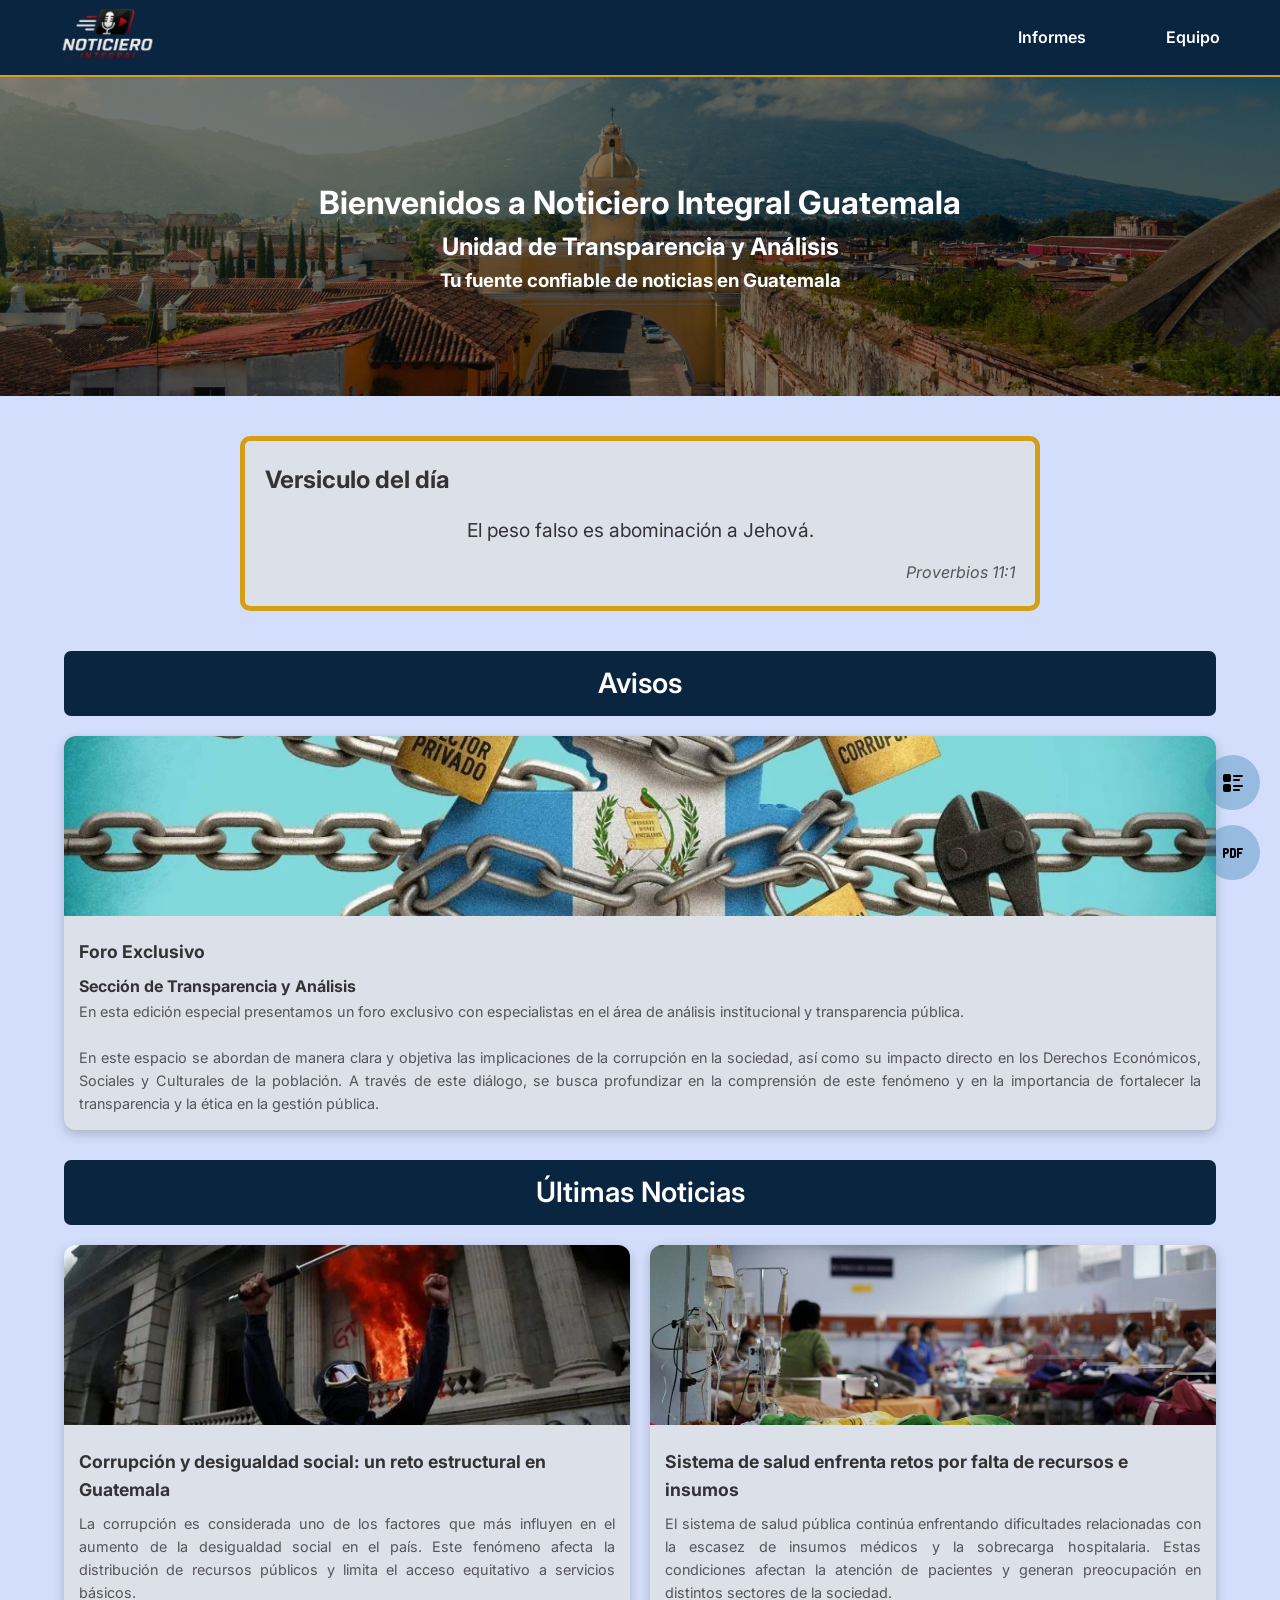
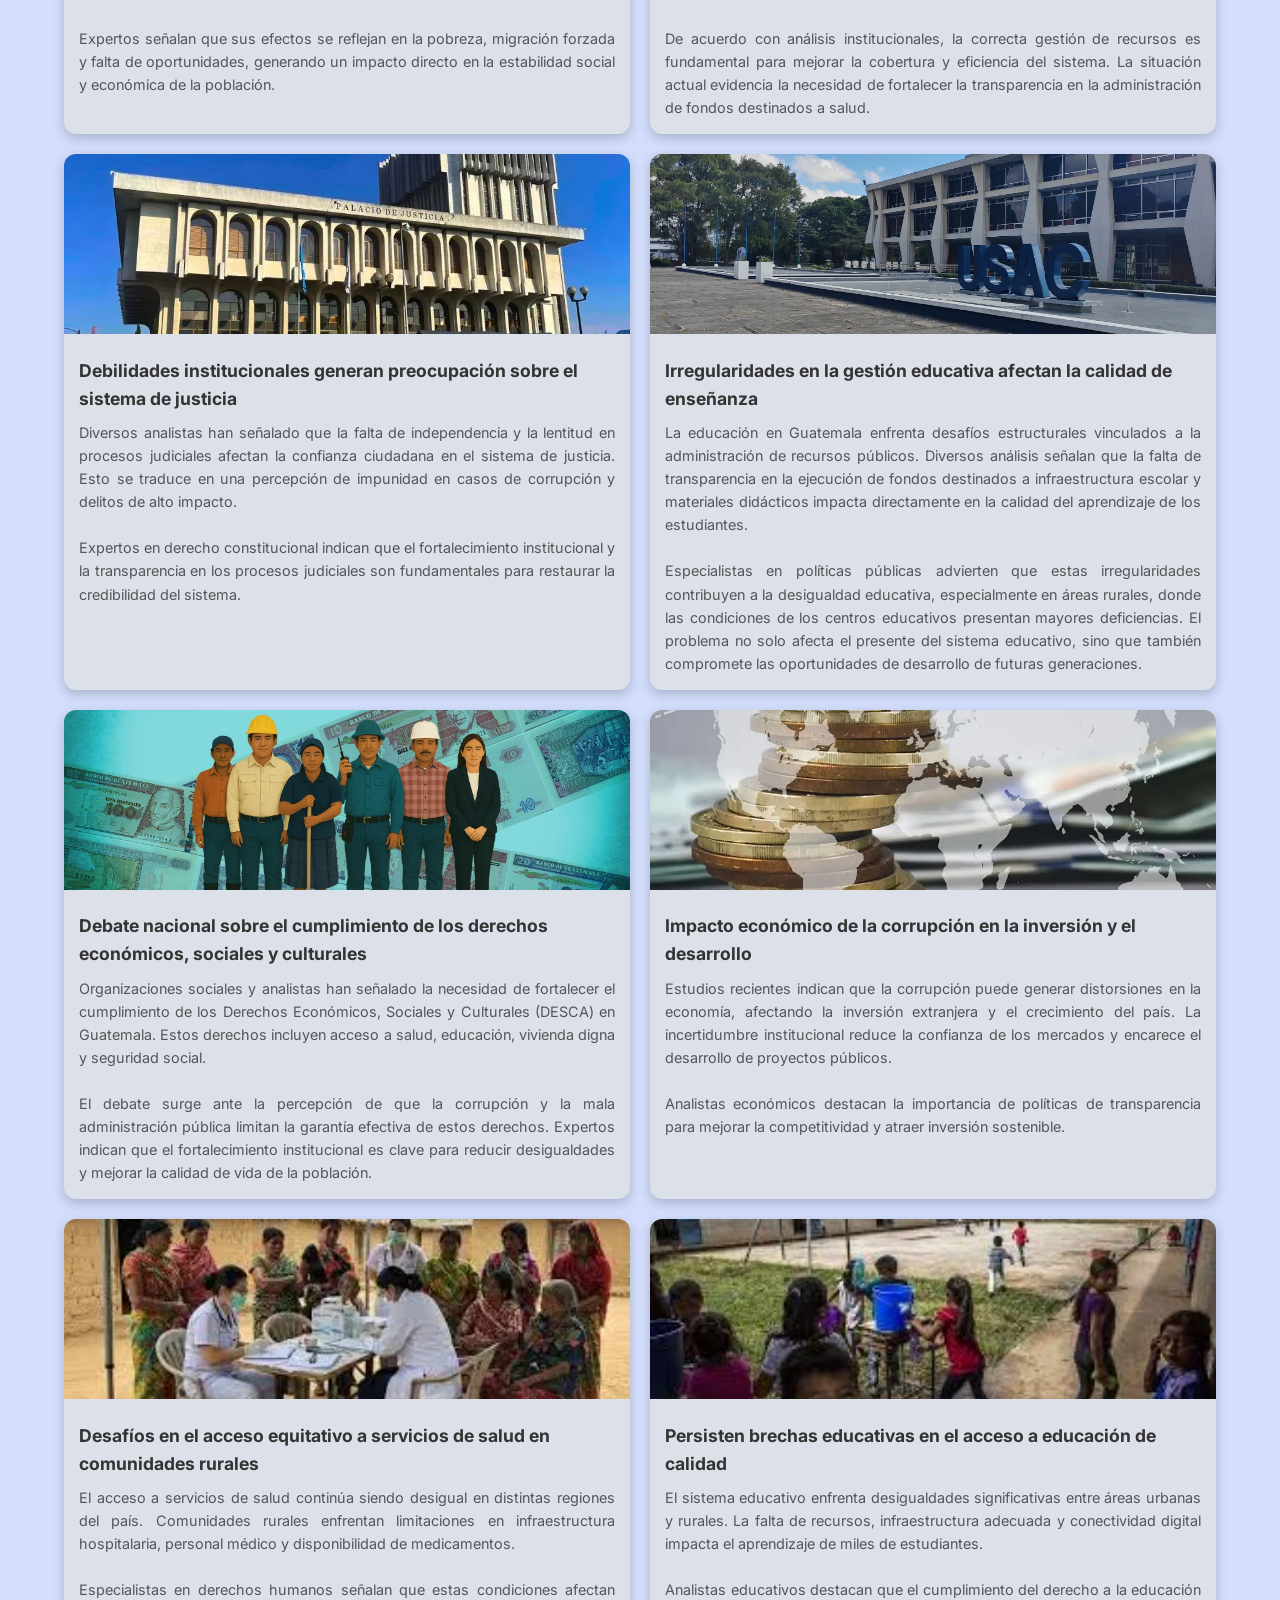
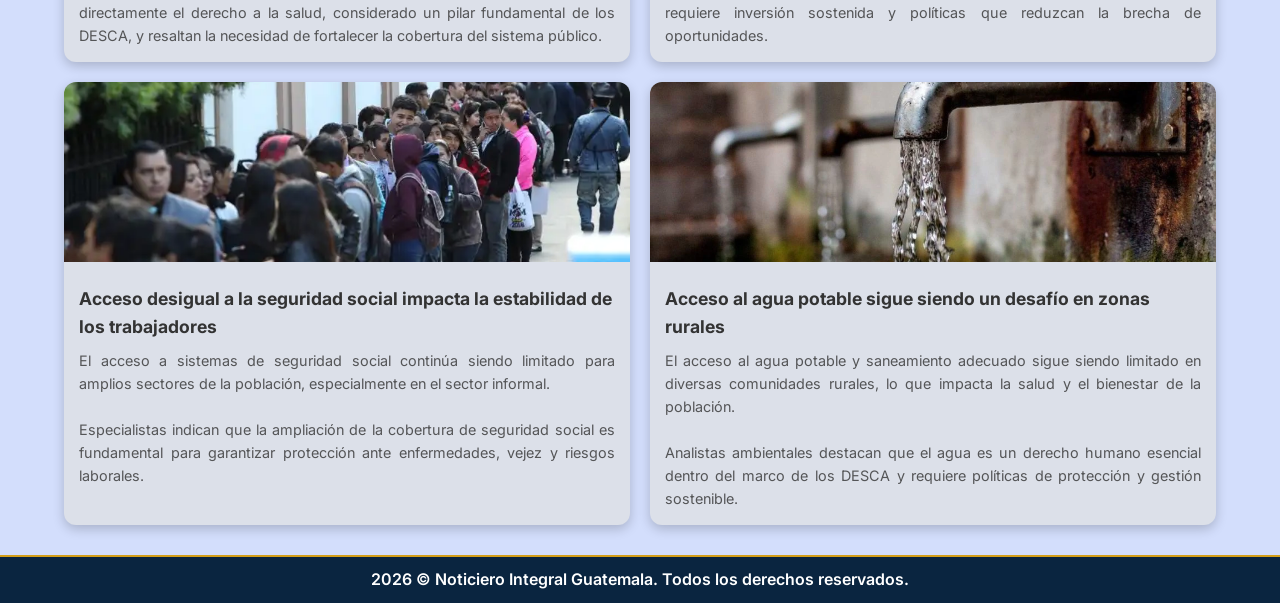
<file: index.html>
<!DOCTYPE html>

<html lang = "es-GT">

    <head>

        <meta charset = "utf-8">

        <meta name = "viewport" content = "width=device-width, initial-scale=1.0">
        <meta name = "description" content = "Landing page de Noticiero Integral Guatemala - Seminario 2026">
        <meta name = "author" content = "Noticiero Integral Guatemala">
        <meta name = "color-scheme" content = "light">

        <meta property = "og:site_name" content = "Noticiero Integral Guatemala">
        <meta property = "og:title" content = "Seminario 2026">
        <meta property = "og:description" content = "Landing page de Noticiero Integral Guatemala - Seminario 2026">
        <meta property = "og:type" content = "website">
        <meta property = "og:locale" content = "es_GT">

        <title>Inicio | Noticiero Integral Guatemala</title>

        <link rel = "stylesheet" href = "styles/base.css">
        <link rel = "stylesheet" href = "styles/layout.css">
        <link rel = "stylesheet" href = "styles/components.css">

        <link rel = "icon" type = "image/png" href = "assets/img/page-icon.png">

        <script src = "js/script.js" defer></script>

    </head>

    <body id = "home">

        <nav>

            <a href = "#home" title = "Inicio">
                <img src = "assets/img/Logo.png" alt = "Noticiero Integral Guatemala Logo" class = "logo">
            </a>

            <div class = "nav-links">
                <a href = "pages/informes.html" class = "navhover">Informes</a>
                <a href = "pages/equipo.html" class = "navhover">Equipo</a>
            </div>

        </nav>

        <header>
            <h1>Bienvenidos a Noticiero Integral Guatemala</h1>
            <h2>Unidad de Transparencia y Análisis</h2>
            <h3>Tu fuente confiable de noticias en Guatemala</p>
        </header>

        <main>

            <section class = "biblecard">
                <h2>Versiculo del día</h2>
                <p id = "verse-text"></p>
                <small id = "verse-ref"></small>
            </section>

            <section class = "container">

                <h2 class = "titles">Avisos</h2>

                <section class = "two-columns">

                    <div class = "news-card">
                        <img src = "assets/img/img.webp" alt = "Noticia">
                        <div class = "news-content">
                            <h3><strong>Foro Exclusivo</strong></h3>
                            <h4>Sección de Transparencia y Análisis</h4> 
                            <p>
                                En esta edición especial presentamos un foro exclusivo con especialistas en el 
                                área de análisis institucional y transparencia pública. <br><br>

                                En este espacio se abordan de manera clara y objetiva las implicaciones de 
                                la corrupción en la sociedad, así como su impacto directo en los Derechos Económicos, 
                                Sociales y Culturales de la población. A través de este diálogo, se busca profundizar 
                                en la comprensión de este fenómeno y en la importancia de fortalecer la transparencia 
                                y la ética en la gestión pública.
                            </p>
                        </div>
                    </div> 

                </section>

            </section>

            <section class = "container">

                <h2 class = "titles">Últimas Noticias</h2>

                <section class = "two-columns">

                    <div class = "news-card">
                        <img src = "assets/img/img1.webp" alt = "Noticia">
                        <div class = "news-content">
                            <h3>Corrupción y desigualdad social: un reto estructural en Guatemala</h3>
                            <p>
                                La corrupción es considerada uno de los factores que más influyen en el aumento 
                                de la desigualdad social en el país. Este fenómeno afecta la distribución de 
                                recursos públicos y limita el acceso equitativo a servicios básicos.<br><br>
                                Expertos señalan que sus efectos se reflejan en la pobreza, migración forzada 
                                y falta de oportunidades, generando un impacto directo en la estabilidad social 
                                y económica de la población.
                            </p>
                        </div>
                    </div>  
                    
                    <div class = "news-card">
                        <img src = "assets/img/img2.webp" alt = "Noticia">
                        <div class = "news-content">
                            <h3>Sistema de salud enfrenta retos por falta de recursos e insumos</h3>
                            <p>
                                El sistema de salud pública continúa enfrentando dificultades 
                                relacionadas con la escasez de insumos médicos y la sobrecarga 
                                hospitalaria. Estas condiciones afectan la atención de pacientes 
                                y generan preocupación en distintos sectores de la sociedad.<br><br>

                                De acuerdo con análisis institucionales, la correcta gestión de 
                                recursos es fundamental para mejorar la cobertura y eficiencia 
                                del sistema. La situación actual evidencia la necesidad de fortalecer 
                                la transparencia en la administración de fondos destinados a salud.
                            </p>
                        </div>
                    </div>  

                    <div class = "news-card">
                        <img src = "assets/img/img3.webp" alt = "Noticia">
                        <div class = "news-content">
                            <h3>Debilidades institucionales generan preocupación sobre el sistema de justicia</h3>
                            <p>
                                Diversos analistas han señalado que la falta de independencia y la lentitud en 
                                procesos judiciales afectan la confianza ciudadana en el sistema de justicia. 
                                Esto se traduce en una percepción de impunidad en casos de corrupción y delitos 
                                de alto impacto.<br><br>

                                Expertos en derecho constitucional indican que el fortalecimiento institucional 
                                y la transparencia en los procesos judiciales son fundamentales para restaurar 
                                la credibilidad del sistema.
                            </p>
                        </div>
                    </div>

                    <div class = "news-card">
                        <img src = "assets/img/img4.webp" alt = "Noticia">
                        <div class = "news-content">
                            <h3>Irregularidades en la gestión educativa afectan la calidad de enseñanza</h3>
                            <p>
                                La educación en Guatemala enfrenta desafíos estructurales vinculados a 
                                la administración de recursos públicos. Diversos análisis señalan que 
                                la falta de transparencia en la ejecución de fondos destinados a 
                                infraestructura escolar y materiales didácticos impacta directamente en 
                                la calidad del aprendizaje de los estudiantes.<br><br>

                                Especialistas en políticas públicas advierten que estas irregularidades 
                                contribuyen a la desigualdad educativa, especialmente en áreas rurales, 
                                donde las condiciones de los centros educativos presentan mayores 
                                deficiencias. El problema no solo afecta el presente del sistema educativo, 
                                sino que también compromete las oportunidades de desarrollo de futuras 
                                generaciones.
                            </p>
                        </div>
                    </div>    

                    <div class = "news-card">
                        <img src = "assets/img/img5.webp" alt = "Noticia">
                        <div class = "news-content">
                            <h3>Debate nacional sobre el cumplimiento de los derechos económicos, sociales y culturales</h3>
                            <p>
                                Organizaciones sociales y analistas han señalado la necesidad de fortalecer 
                                el cumplimiento de los Derechos Económicos, Sociales y Culturales (DESCA) 
                                en Guatemala. Estos derechos incluyen acceso a salud, educación, vivienda 
                                digna y seguridad social.<br><br>

                                El debate surge ante la percepción de que la corrupción y la mala administración 
                                pública limitan la garantía efectiva de estos derechos. Expertos indican que el 
                                fortalecimiento institucional es clave para reducir desigualdades y mejorar la 
                                calidad de vida de la población.
                            </p>
                        </div>
                    </div>  

                    <div class = "news-card">
                        <img src = "assets/img/img6.webp" alt = "Noticia">
                        <div class = "news-content">
                            <h3>Impacto económico de la corrupción en la inversión y el desarrollo</h3>
                            <p>
                                Estudios recientes indican que la corrupción puede generar distorsiones en la economía, 
                                afectando la inversión extranjera y el crecimiento del país. La incertidumbre institucional 
                                reduce la confianza de los mercados y encarece el desarrollo de proyectos públicos.<br><br>

                                Analistas económicos destacan la importancia de políticas de transparencia para mejorar la 
                                competitividad y atraer inversión sostenible.
                            </p>
                        </div>
                    </div>  

                    <div class = "news-card">
                        <img src = "assets/img/img7.webp" alt = "Noticia">
                        <div class = "news-content">
                            <h3>Desafíos en el acceso equitativo a servicios de salud en comunidades rurales</h3>
                            <p>
                                El acceso a servicios de salud continúa siendo desigual en distintas regiones del país. 
                                Comunidades rurales enfrentan limitaciones en infraestructura hospitalaria, personal médico 
                                y disponibilidad de medicamentos.<br><br>

                                Especialistas en derechos humanos señalan que estas condiciones afectan directamente el derecho 
                                a la salud, considerado un pilar fundamental de los DESCA, y resaltan la necesidad de fortalecer 
                                la cobertura del sistema público.
                            </p>
                        </div>
                    </div>  

                    <div class = "news-card">
                        <img src = "assets/img/img8.webp" alt = "Noticia">
                        <div class = "news-content">
                            <h3>Persisten brechas educativas en el acceso a educación de calidad</h3>
                            <p>
                                El sistema educativo enfrenta desigualdades significativas entre áreas urbanas y rurales. La falta 
                                de recursos, infraestructura adecuada y conectividad digital impacta el aprendizaje de miles de 
                                estudiantes.<br><br>

                                Analistas educativos destacan que el cumplimiento del derecho a la educación requiere inversión 
                                sostenida y políticas que reduzcan la brecha de oportunidades.
                            </p>
                        </div>
                    </div>  

                    <div class = "news-card">
                        <img src = "assets/img/img9.webp" alt = "Noticia">
                        <div class = "news-content">
                            <h3>Acceso desigual a la seguridad social impacta la estabilidad de los trabajadores</h3>
                            <p>
                                El acceso a sistemas de seguridad social continúa siendo limitado para amplios sectores de la población, 
                                especialmente en el sector informal.<br><br>

                                Especialistas indican que la ampliación de la cobertura de seguridad social es fundamental para garantizar 
                                protección ante enfermedades, vejez y riesgos laborales.
                            </p>
                        </div>
                    </div>  

                    <div class = "news-card">
                        <img src = "assets/img/img10.webp" alt = "Noticia">
                        <div class = "news-content">
                            <h3>Acceso al agua potable sigue siendo un desafío en zonas rurales</h3>
                            <p>
                                El acceso al agua potable y saneamiento adecuado sigue siendo limitado en diversas comunidades 
                                rurales, lo que impacta la salud y el bienestar de la población.<br><br>

                                Analistas ambientales destacan que el agua es un derecho humano esencial dentro del marco de 
                                los DESCA y requiere políticas de protección y gestión sostenible.
                            </p>
                        </div>
                    </div>  

                </section>

            </section>

        </main>

        <footer>
            2026 &copy; Noticiero Integral Guatemala. Todos los derechos reservados.
        </footer>

        <div class = "fab-container">
            <a href = "https://docs.google.com/forms/d/e/1FAIpQLSfAYj06wqdSJ36J0ka_0vrnPnvzVRe5AOWjNMqfHF3v2aqaWQ/viewform?usp=dialog" class = "fab" target = "_blank" title = "Encuesta">
                <img src = "assets/img/form.svg" alt = "Form Icon" class = "pdf-icon">
            </a>
            </a>
            <a href = "assets/files/Trifoliar Informativo.pdf" class = "fab" target = "_blank" title = "Trifoliar Informativo">
                <img src = "assets/img/pdf.svg" alt = "PDF Icon" class = "pdf-icon">
            </a>
        </div>

    </body>

</html>
</file>
<file: styles/base.css>
@charset "UTF-8";

/* FONTS */
@font-face {
    font-family: 'Inter';
    src: url('../assets/fonts/Inter-VariableFont_opsz,wght.ttf') format('truetype');
    font-display: swap;
}

@font-face {
    font-family: 'Inter';
    src: url('../assets/fonts/Inter-Italic-VariableFont_opsz,wght.ttf') format('truetype');
    font-weight: 400;
    font-display: swap;
    font-style: italic;
}

@font-face {
    font-family: 'Poppins';
    src: url('../assets/fonts/Poppins-Black.ttf') format('truetype');
    font-weight: 700;
}

@font-face {
    font-family: 'Outfit';
    src: url('../assets/fonts/Outfit-VariableFont_wght.ttf') format('truetype');
    font-weight: 600;
    font-style: italic;
}

:root {
    --text-main: #FFFFFF;
    --navbar-color: #0A2540;
    --primary-color: #d3defc;
    --secondary-color: #d49e17;
    --header-color: #8091c5;
    --bg-section: #dce0e9;
    --text-section: #333333;
    --fab-btns: #3f8ab669;
    --project-card: #b9d9dfcb;
}

* {
    margin: 0;
    padding: 0;
    box-sizing: border-box;
}

body {
    font-family: 'Inter', system-ui;
    background-color: var(--primary-color);
    min-height: 100vh;
    display: flex;
    flex-direction: column;
    font-size: clamp(14px, 1.5vw, 16px);
    color: var(--text-main);
    line-height: 1.6;
}

.container {
    width: 90%;
    max-width: 1200px;
    margin: 30px auto;
}
</file>
<file: styles/layout.css>
@charset "UT-8";

nav {
    width: 100%;
    background-color: var(--navbar-color);
    border-bottom: 2px solid var(--secondary-color);
    display: flex;
    justify-content: space-between;
    align-items: center;
    padding: 0 30px;
    position: sticky;
    top: 0;
    z-index: 1000;
    backdrop-filter: blur(10px);
}

.nav-links {
    display: flex;
    gap: 20px;
    align-items: center;
}

nav a {
    color: var(--text-main);
    text-decoration: none;
    font-weight: 600;
    padding: 8px 30px;
    transition: background-color 0.3s, color 0.3s;
    border-radius: 5px;
}

.navhover:hover {
    background-color: var(--secondary-color);
    color: var(--primary-color);
    border-radius: 5px;
}

.logo {
    width: 95px;
}

footer {
    width: 100%;
    background-color: var(--navbar-color);
    border-top: 2px solid var(--secondary-color);
    display: flex;
    justify-content: center;
    align-items: center;
    text-align: center;
    padding: 10px;
    width: 100%;
    font-weight: 600;
}

header {
    text-align: center;
    padding: 100px 20px;
    background-image:
        linear-gradient(rgba(0, 0, 0, 0.5),
        rgba(0, 0, 0, 0.5)),
        url('../assets/img/background.jpg');
    background-size: cover;
    background-position: center;
    background-repeat: no-repeat;
}

.biblecard {
    max-width: 800px;
    margin: 40px auto;
    padding: 20px;
    color: var(--text-section);
    background-color: var(--bg-section);
    border-radius: 10px;
    border: 5px solid var(--secondary-color);

    display: flex;
    flex-direction: column;
    gap: 15px;
}

.titles {
    font-weight: 600;
    font-size: clamp(18px, 3vw, 28px);
    text-align: center;
    margin-bottom: 20px;
    background: var(--navbar-color);
    padding: 10px;
    border-radius: 7px;
}

.two-columns {
    display: flex;
    gap: 20px;
    flex-wrap: wrap;
}

.two-columns > * {
    flex: 1;
    min-width: 500px;
}

.news-card {
    width: 320px;
    border-radius: 12px;
    overflow: hidden;
    background-color: var(--bg-section);
    box-shadow: 0 4px 12px rgba(0,0,0,0.2);
    transition: transform 0.3s ease;
}

.news-card img {
    width: 100%;
    height: 180px;
    object-fit: cover;
    transition: transform 0.4s ease;
}

.news-card:hover img {
    transform: scale(1.1);
}

.news-content {
    padding: 15px;
    color: var(--text-section);
}

.news-content h3 {
    margin: 0 0 8px 0;
    font-size: 1.1rem;
}

.news-content p {
    margin: 0;
    font-size: 0.9rem;
    opacity: 0.8;
    text-align: justify;
}

.pdf-section {
    display: flex;
    gap: 20px;
    align-items: stretch;
    width: 100%;
    height: 80vh;
}

.pdf-view {
    flex: 2;
    height: 100%;
}

.pdf-view iframe {
    width: 100%;
    height: 100%;
    border: none;
    border-radius: 10px;
}

.pdf-view iframe {
    box-shadow: 0 10px 30px rgba(0,0,0,0.2);
}

.pdf-info {
    flex: 1;
    background: var(--bg-section);
    color: var(--text-section);
    padding: 20px;
    border-radius: 10px;
    overflow-y: auto;
}

.project-section {
    margin-top: 30px;
    border: 0 solid transparent;
    background-color: var(--project-card);
    padding: 20px;
    border-radius: 10px;
}

.project-section h1 {
    text-align: center;
    margin-bottom: 20px;
    background: var(--navbar-color);
    padding: 10px;
    border-radius: 7px;
}

.info-container {
    width: 100%;
    display: flex;
    align-items: center;
    justify-content: center;
    gap: 40px;
    padding: 40px;
    flex-wrap: wrap;
}

aside img {
    width: 250px;
    border-radius: 12px;
    object-fit: cover;
}

.info {
    display: flex;
    flex-direction: column;
    gap: 15px;
    max-width: 500px;
    width: 100%;
    padding: 20px;
    font-size: 20px;
    color: var(--text-section);
}

@media (max-width: 900px) {

    nav {
        flex-direction: column;
        gap: 10px;
        padding: 10px;
    }

    .nav-links {
        flex-wrap: wrap;
        justify-content: center;
        gap: 10px;
    }

    nav a {
        padding: 10px 15px;
        font-size: 14px;
    }

    .logo {
        width: 70px;
    }

    .two-columns {
        flex-direction: column;
        align-items: center;
    }

    .two-columns > * {
        min-width: 100%;
    }

    /* news card más fluida */
    .news-card {
        width: 90%;
    }
}

@media (max-width: 900px) {
    .pdf-section {
        flex-direction: column;
        height: auto;
    }

    .pdf-view {
        height: 70vh;
    }
}
</file>
<file: styles/components.css>
@charset "UTF-8";

.fab-container {
    position: fixed;
    bottom: 20px;
    right: 20px;

    display: flex;
    flex-direction: column;
    gap: 15px;

    z-index: 999;
}

.fab {
    width: 55px;
    height: 55px;
    background: var(--fab-btns);
    border-radius: 50%;
    display: flex;
    align-items: center;
    justify-content: center;
    transition: 0.3s;
    text-decoration: none;
}

.fab:hover {
    transform: scale(1.1);
    background: var(--shadow-primary);
}

.biblecard {
    -webkit-user-select: none;
    -moz-user-select: none;
    -ms-user-select: none;
    user-select: none;
}

.biblecard h2 {
    margin: 0;
}

.biblecard p {
    text-align: center;
    font-size: 1.2rem;
    margin: 0;
}

.biblecard small {
    align-self: flex-end;
    font-style: italic;
    font-size: 16px;
    opacity: 0.8;
}

/* CARDS DE IDENTIFICACION */
.cards-container {
    -webkit-user-select: none;
    -moz-user-select: none;
    -ms-user-select: none;
    user-select: none;
    display: flex;
    flex-wrap: wrap;
    gap: 20px;
    justify-content: center;
    align-items: start;
    padding: 20px;
    width: 95%;
    margin: 30px auto;
    font-size: 12px;
}

.card-container {
    perspective: 1000px;
    width: 200px; /* antes 250px */
    height: 300px;
}

.card {
    width: 100%;
    height: 100%;
    position: relative;
    transform-style: preserve-3d;
    transition: transform 0.8s;
}

/* efecto hover flip */
.card.flipped {
    transform: rotateY(180deg);
}

.card:hover {
    cursor: pointer;
}

/* ambas caras */
.card-front, .card-back {
    position: absolute;
    width: 100%;
    height: 100%;
    backface-visibility: hidden;
    border-radius: 12px;
    overflow: hidden;
    border: 2px solid var(--secondary-color);
    background: var(--bg-section);
    color: var(--text-section);
    display: flex;
    flex-direction: column;
    align-items: center;
    justify-content: center;
    padding: 25px;
}

/* frente */
.card-front img {
    width: 100%;
    aspect-ratio: 3 / 4;
    object-fit: cover;
    border-radius: 8px;
}

/* atrás */
.card-back {
    transform: rotateY(180deg);
    text-align: center;
}

@media (max-width: 768px) {

    .biblecard {
        margin: 20px 10px;
        padding: 15px;
    }

    .biblecard h2 {
        font-size: 18px;
        text-align: center;
    }

    .biblecard p {
        font-size: 1rem;
        line-height: 1.4;
    }

    .biblecard small {
        font-size: 14px;
        align-self: flex-end;
        opacity: 0.8;
    }
}
</file>
